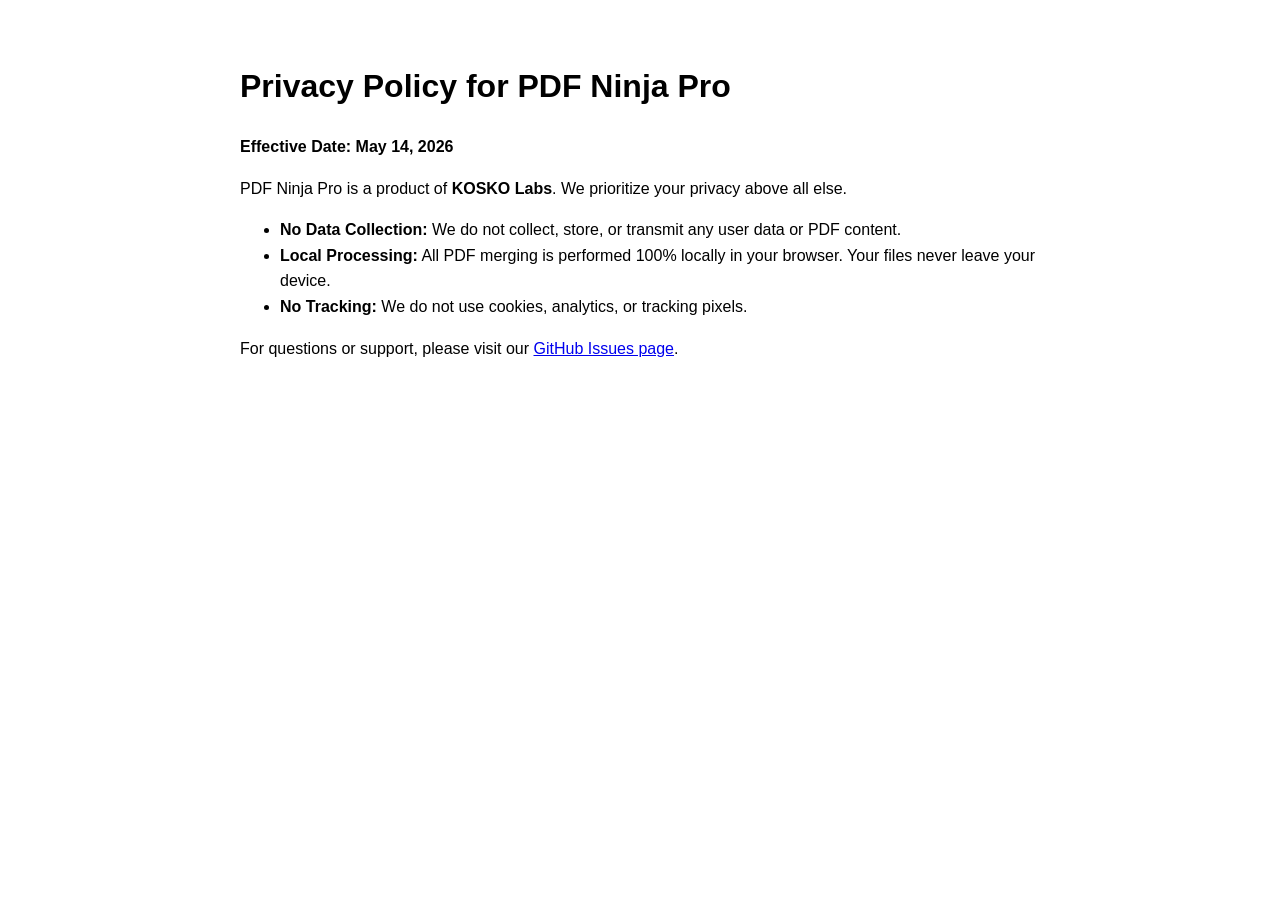
<file: privacy.html>
<!DOCTYPE html>
<html>
<head>
    <title>Privacy Policy - PDF Ninja Pro</title>
    <style>body { font-family: sans-serif; line-height: 1.6; padding: 40px; max-width: 800px; margin: auto; }</style>
</head>
<body>
    <h1>Privacy Policy for PDF Ninja Pro</h1>
    <p><strong>Effective Date: May 14, 2026</strong></p>
    <p>PDF Ninja Pro is a product of <strong>KOSKO Labs</strong>. We prioritize your privacy above all else.</p>
    <ul>
        <li><strong>No Data Collection:</strong> We do not collect, store, or transmit any user data or PDF content.</li>
        <li><strong>Local Processing:</strong> All PDF merging is performed 100% locally in your browser. Your files never leave your device.</li>
        <li><strong>No Tracking:</strong> We do not use cookies, analytics, or tracking pixels.</li>
    </ul>
    <p>For questions or support, please visit our <a href="https://github.com/kosko-mj/pdf-ninja/issues">GitHub Issues page</a>.</p>
</body>
</html>
</file>
